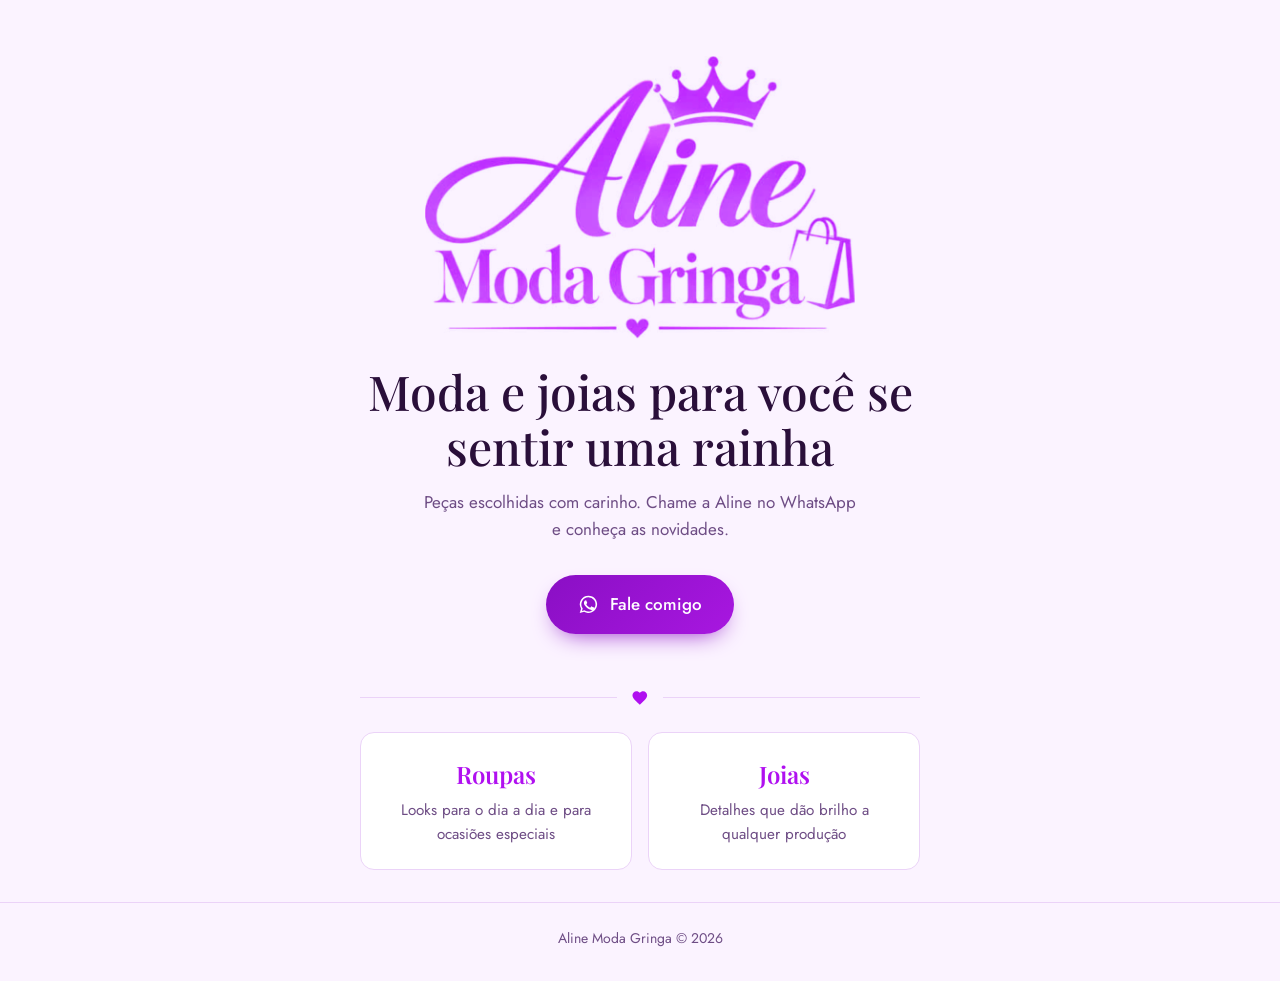
<file: index.html>
<!DOCTYPE html>
<html lang="pt-BR">

<head>
    <meta charset="utf-8">
    <meta name="viewport" content="width=device-width, initial-scale=1">

    <title>Aline Moda Gringa | Roupas e Joias</title>

    <link rel="preconnect" href="https://fonts.googleapis.com">
    <link rel="preconnect" href="https://fonts.gstatic.com" crossorigin>
    <link href="https://fonts.googleapis.com/css2?family=Playfair+Display:wght@500;600&family=Jost:wght@400;500&display=swap" rel="stylesheet">

    <link rel="stylesheet" href="aline.css">
</head>


<body>

    <main>

        <!-- a logo fica na pasta img -->
        <img
            class="logo"
            alt="Aline Moda Gringa"
            width="760"
            height="499"
            src="foto/logo-moda-gringa.png"
        >

        <h1>Moda e joias para você se sentir uma rainha</h1>

        <p class="sub">
            Peças escolhidas com carinho. Chame a Aline no WhatsApp e conheça as novidades.
        </p>

        <!-- botão que abre o whatsapp da Aline com a mensagem pronta -->
        <a
            class="cta"
            target="_blank"
            rel="noopener"
            href="https://wa.me/558386373957?text=Ol%C3%A1%2C%20vim%20pelo%20site%2C%20gostaria%20de%20me%20informar%20mais%20sobre%20os%20seus%20produtos."
        >

            <svg viewBox="0 0 24 24" aria-hidden="true">
                <path d="M12.04 2a9.93 9.93 0 0 0-8.5 15.07L2 22l5.06-1.5A9.94 9.94 0 1 0 12.04 2zm0 1.8a8.14 8.14 0 1 1-4.2 15.1l-.3-.18-3 .88.9-2.92-.2-.31A8.14 8.14 0 0 1 12.04 3.8zM8.6 7.5c-.2 0-.5.07-.77.37-.26.3-1 1-1 2.4s1.03 2.8 1.17 3c.15.2 2 3.2 4.95 4.35 2.45.97 2.95.78 3.48.73.53-.05 1.7-.7 1.95-1.37.24-.68.24-1.26.17-1.38-.07-.12-.27-.2-.57-.35-.3-.15-1.7-.84-1.97-.94-.27-.1-.47-.15-.67.15-.2.3-.77.94-.94 1.13-.17.2-.35.22-.65.07-.3-.15-1.26-.46-2.4-1.48-.88-.79-1.48-1.76-1.65-2.06-.17-.3-.02-.46.13-.6.13-.14.3-.35.45-.52.15-.18.2-.3.3-.5.1-.2.05-.37-.02-.52-.08-.15-.67-1.62-.92-2.2-.24-.58-.49-.5-.67-.5z"/>
            </svg>

            Fale comigo

        </a>

        <div class="rule" aria-hidden="true">
            <svg viewBox="0 0 24 24">
                <path d="M12 21.35l-1.45-1.32C5.4 15.36 2 12.28 2 8.5 2 5.42 4.42 3 7.5 3c1.74 0 3.41.81 4.5 2.09C13.09 3.81 14.76 3 16.5 3 19.58 3 22 5.42 22 8.5c0 3.78-3.4 6.86-8.55 11.54L12 21.35z"/>
            </svg>
        </div>

        <section class="cats" aria-label="O que você encontra">

            <div class="cat">
                <h2>Roupas</h2>
                <p>Looks para o dia a dia e para ocasiões especiais</p>
            </div>

            <div class="cat">
                <h2>Joias</h2>
                <p>Detalhes que dão brilho a qualquer produção</p>
            </div>

        </section>

    </main>

    <footer>
        Aline Moda Gringa &copy; 2026
    </footer>

</body>
</html>
</file>
<file: aline.css>
/* cores e fontes do site */
:root {
    --bg: #FBF3FF;
    --panel: #FFFFFF;
    --ink: #2A0F3A;
    --muted: #6E4D85;
    --accent: #B010F0;

    --btn: linear-gradient(135deg, #8A0FC4, #A817E0);
    --btn-ink: #FFFFFF;
    --btn-shadow: #8A0FC4;

    --line: #EBD3F8;

    --serif: "Playfair Display", Georgia, "Times New Roman", serif;
    --sans: "Jost", system-ui, -apple-system, "Segoe UI", Roboto, Arial, sans-serif;

    color-scheme: light;
}

/* tema escuro (segue o celular da pessoa) */
@media (prefers-color-scheme: dark) {
    :root {
        --bg: #16091F;
        --panel: #211030;
        --ink: #F6EAFE;
        --muted: #C9AEDD;
        --accent: #C65BF5;

        --btn: #C65BF5;
        --btn-ink: #16091F;
        --btn-shadow: #C65BF5;

        --line: #3A2250;

        color-scheme: dark;
    }

    .logo {
        filter: brightness(1.25);
    }
}

*,
*::before,
*::after {
    box-sizing: border-box;
}

body {
    margin: 0;
    min-height: 100vh;

    background: var(--bg);
    color: var(--ink);

    font-family: var(--sans);
    font-size: 1.0625rem;
    line-height: 1.6;

    display: flex;
    flex-direction: column;
}

main {
    flex: 1;

    display: flex;
    flex-direction: column;
    align-items: center;

    padding: clamp(1.5rem, 5vw, 3.5rem) 1.25rem 2rem;
}

/* logo */
.logo {
    width: clamp(250px, 62vw, 430px);
    height: auto;
    display: block;

    animation: aparecer .9s ease both;
}

@keyframes aparecer {
    from {
        opacity: 0;
        transform: translateY(8px);
    }

    to {
        opacity: 1;
        transform: none;
    }
}

@media (prefers-reduced-motion: reduce) {
    .logo {
        animation: none;
    }
}

h1 {
    font-family: var(--serif);
    font-weight: 500;
    font-size: clamp(1.8rem, 5.4vw, 3rem);
    line-height: 1.15;

    text-align: center;
    max-width: 20ch;

    margin: 1.6rem 0 .9rem;
}

.sub {
    max-width: 44ch;

    text-align: center;
    color: var(--muted);

    margin: 0 0 2rem;
}

/* botão do whatsapp */
.cta {
    display: inline-flex;
    align-items: center;
    gap: .7rem;

    background: var(--btn);
    color: var(--btn-ink);

    text-decoration: none;
    font-weight: 500;
    font-size: 1.0625rem;

    padding: 1rem 2rem;
    border-radius: 999px;

    box-shadow: 0 10px 24px -12px var(--btn-shadow);

    transition: transform .2s ease, box-shadow .2s ease;
}

.cta:hover {
    transform: translateY(-2px);
    box-shadow: 0 14px 28px -12px var(--btn-shadow);
}

.cta:focus-visible {
    outline: 3px solid var(--accent);
    outline-offset: 3px;
}

.cta svg {
    width: 1.3rem;
    height: 1.3rem;

    fill: currentColor;
    flex: none;
}

/* linha com coração */
.rule {
    display: flex;
    align-items: center;
    gap: .9rem;

    width: 100%;
    max-width: 560px;

    margin: clamp(2.2rem, 6vw, 3.4rem) 0 1.6rem;

    color: var(--accent);
}

.rule::before,
.rule::after {
    content: "";

    flex: 1;
    height: 1px;

    background: var(--line);
}

.rule svg {
    width: 1.1rem;
    height: 1.1rem;

    fill: currentColor;
}

/* roupas e joias */
.cats {
    display: grid;
    grid-template-columns: 1fr 1fr;
    gap: 1rem;

    width: 100%;
    max-width: 560px;
}

.cat {
    background: var(--panel);

    border: 1px solid var(--line);
    border-radius: 14px;

    padding: 1.4rem 1.2rem;

    text-align: center;
}

.cat h2 {
    font-family: var(--serif);
    font-weight: 600;
    font-size: 1.5rem;

    margin: 0 0 .25rem;

    color: var(--accent);
}

.cat p {
    margin: 0;

    font-size: .95rem;
    color: var(--muted);
}

/* celular pequeno */
@media (max-width: 420px) {
    .cats {
        grid-template-columns: 1fr;
    }
}

footer {
    text-align: center;

    color: var(--muted);
    font-size: .875rem;

    padding: 1.5rem 1.25rem 2rem;

    border-top: 1px solid var(--line);
}
</file>
